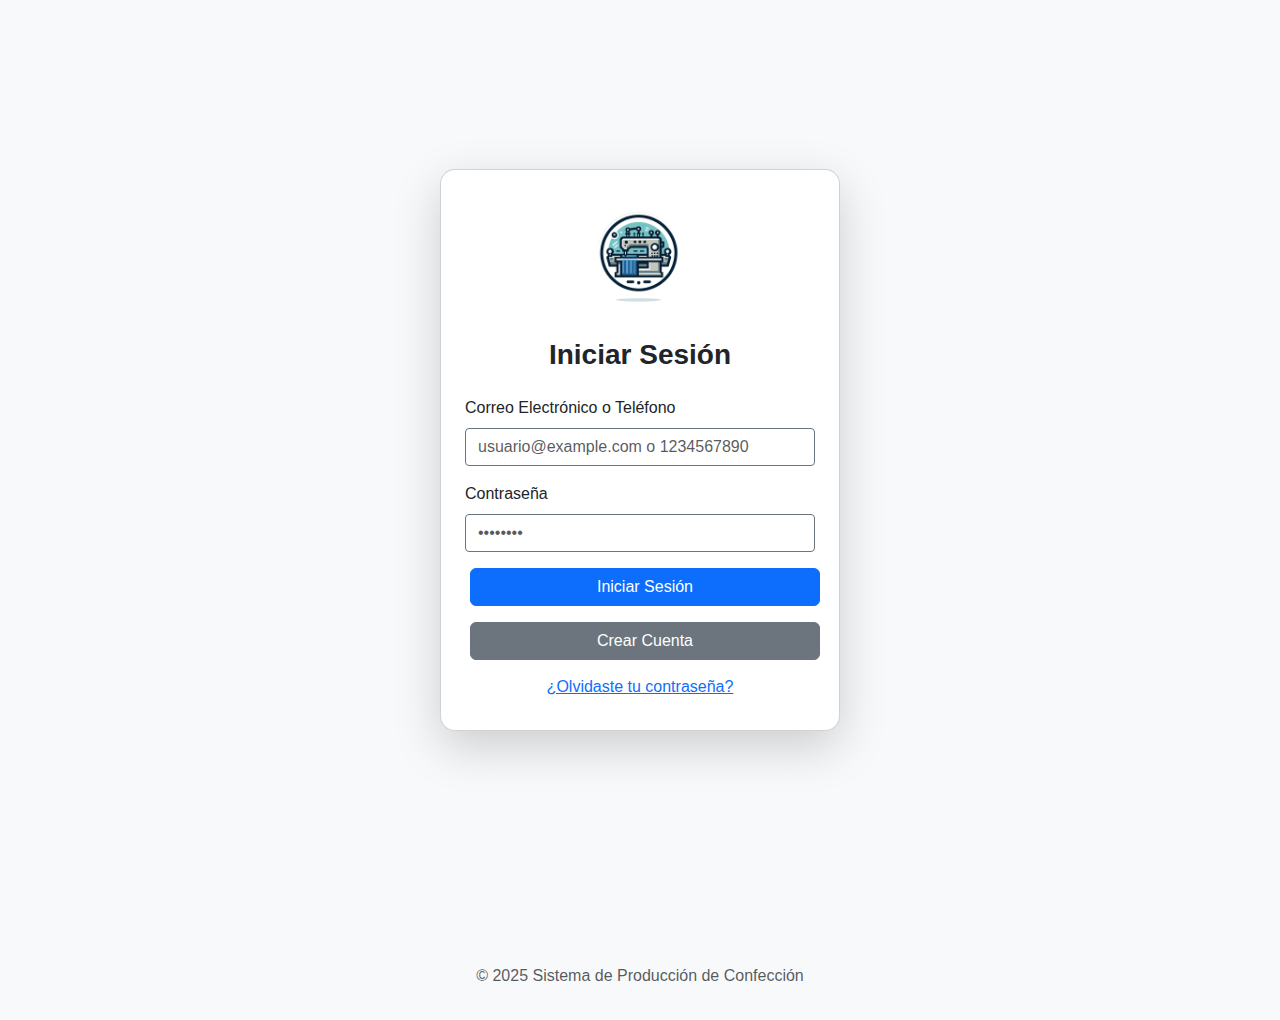
<file: Index.html>
<!DOCTYPE html>
<html lang="es">

<head>
    <!-- Metadatos del documento -->
    <meta charset="UTF-8">
    <meta name="viewport" content="width=device-width, initial-scale=1.0">
    <title>Sistema de Producción</title>
    <!-- Favicon del sitio -->
    <link rel="icon" href="image/Designer.jpeg" type="image/png">
    <!-- Enlace a la hoja de estilos de Bootstrap -->
    <link href="https://cdn.jsdelivr.net/npm/bootstrap@5.3.0/dist/css/bootstrap.min.css" rel="stylesheet">
    <!-- Enlace a la hoja de estilos personalizada -->
    <link rel="stylesheet" href="styles.css">
    <style>
        /* Estilos para las notificaciones */
        .notification {
            display: none; /* Oculta las notificaciones por defecto */
            margin-top: 10px;
            padding: 10px;
            border-radius: 5px;
        }

        .success {
            background-color: #d4edda; /* Fondo verde claro para éxito */
            color: #155724; /* Texto verde oscuro */
        }

        .error {
            background-color: #f8d7da; /* Fondo rojo claro para error */
            color: #721c24; /* Texto rojo oscuro */
        }
    </style>
</head>

<body>
    <!-- Contenedor principal que ocupa toda la altura (vh-100) y centra el contenido -->
    <div class="container vh-100 d-flex align-items-center justify-content-center">
        <!-- Tarjeta con sombra, relleno (p-4), texto centrado y estilo personalizado -->
        <div class="card shadow-lg p-4 text-center" style="width: 25rem; border-radius: 15px;">
            <!-- Contenedor del logo centrado con margen inferior -->
            <div class="text-center mb-4">
                <img src="image/LogoSystem.png" alt="Logo de la Empresa" style="width: 120px;">
            </div>
            <!-- Título de la página -->
            <h3 class="mb-4 fw-bold">Iniciar Sesión</h3>
            <!-- Formulario de inicio de sesión -->
            <form id="login-form">
                <!-- Contenedor del campo de correo/teléfono -->
                <div class="mb-3 text-start">
                    <label for="login" class="form-label">Correo Electrónico o Teléfono</label>
                    <input type="text" class="form-control" id="login" name="login" placeholder="usuario@example.com o 1234567890" required>
                </div>
                <!-- Contenedor del campo de contraseña -->
                <div class="mb-3 text-start">
                    <label for="password" class="form-label">Contraseña</label>
                    <input type="password" class="form-control" id="password" name="password" placeholder="••••••••" required>
                </div>
                <!-- Div para mostrar notificaciones -->
                <div id="notification" class="notification"></div>
                <!-- Mensaje de error oculto -->
                <div id="error-message" class="text-danger text-center d-none mb-3">Usuario o contraseña incorrectos.</div>
                <!-- Botón de inicio de sesión -->
                <button type="submit" class="btn btn-primary w-100">Iniciar Sesión</button>
            </form>
            <!-- Botón para abrir el modal de tipo de usuario -->
            <button type="button" class="btn btn-secondary w-100 mt-3" data-bs-toggle="modal" data-bs-target="#userTypeModal">Crear Cuenta</button>
            <!-- Enlace para recuperar la contraseña -->
            <button type="button" class="btn btn-link mt-2" onclick="location.href='recuperar_contrasena.html'">¿Olvidaste tu contraseña?</button>
        </div>
    </div>

    <!-- Modal para selección de tipo de usuario -->
    <div class="modal fade" id="userTypeModal" tabindex="-1" aria-labelledby="userTypeModalLabel" aria-hidden="true">
        <!-- Diálogo del modal centrado -->
        <div class="modal-dialog modal-dialog-centered">
            <!-- Contenido del modal -->
            <div class="modal-content">
                <!-- Encabezado del modal -->
                <div class="modal-header">
                    <h5 class="modal-title" id="userTypeModalLabel">Selecciona el tipo de usuario</h5>
                    <button type="button" class="btn-close" data-bs-dismiss="modal" aria-label="Cerrar"></button>
                </div>
                <!-- Cuerpo del modal -->
                <div class="modal-body text-center">
                    <p>Selecciona el tipo de usuario que deseas agregar:</p>
                    <!-- Contenedor para los botones de tipo de usuario -->
                    <div class="d-flex justify-content-around">
                        <a href="crear_usuario.html" class="btn btn-primary">Usuario Operario</a>
                        <a href="crear_usuario_Admin.html" class="btn btn-danger">Usuario Admin</a>
                    </div>
                </div>
            </div>
        </div>
    </div>

    <script>
        // Función para mostrar las notificaciones
        function showNotification(message, isSuccess) {
            const notification = document.getElementById('notification');
            notification.innerText = message;
            notification.className = `notification ${isSuccess ? 'success' : 'error'}`;
            notification.style.display = 'block'; // Mostrar la notificación
        }

        // Evento de envío del formulario
        document.getElementById('login-form').addEventListener('submit', function (event) {
            event.preventDefault(); // Evita el envío por defecto del formulario

            // Obtener los valores de login y password
            const login = document.getElementById('login').value;
            const password = document.getElementById('password').value;
            const errorMessage = document.getElementById('error-message');

            // Simulación de usuarios
            const users = {
                "admin@example.com": { role: "admin", password: "admin123" },
                "operario@example.com": { role: "operario", password: "operario123" }
            };

            // Verificar si el usuario y la contraseña son correctos
            if (users[login] && users[login].password === password) {
                const role = users[login].role;
                // Limpiar el mensaje de error cuando el inicio de sesión es correcto
                errorMessage.classList.add('d-none');
                window.location.href = role === "admin" ? "panel_admin.html" : "ingresar_produccion.html";
            } else {
                // Mostrar mensaje de error
                errorMessage.classList.remove('d-none');
                document.getElementById('password').value = "";
                showNotification('Usuario o contraseña incorrectos.', false);
            }
        });
    </script>

    <!-- Pie de página -->
    <footer class="text-center mt-5 py-3 bg-light">
        <p class="text-muted">&copy; 2025 Sistema de Producción de Confección</p>
    </footer>

    <!-- Enlace a los scripts de Bootstrap -->
    <script src="https://cdn.jsdelivr.net/npm/bootstrap@5.3.0/dist/js/bootstrap.bundle.min.js"></script>
</body>

</html>
</file>
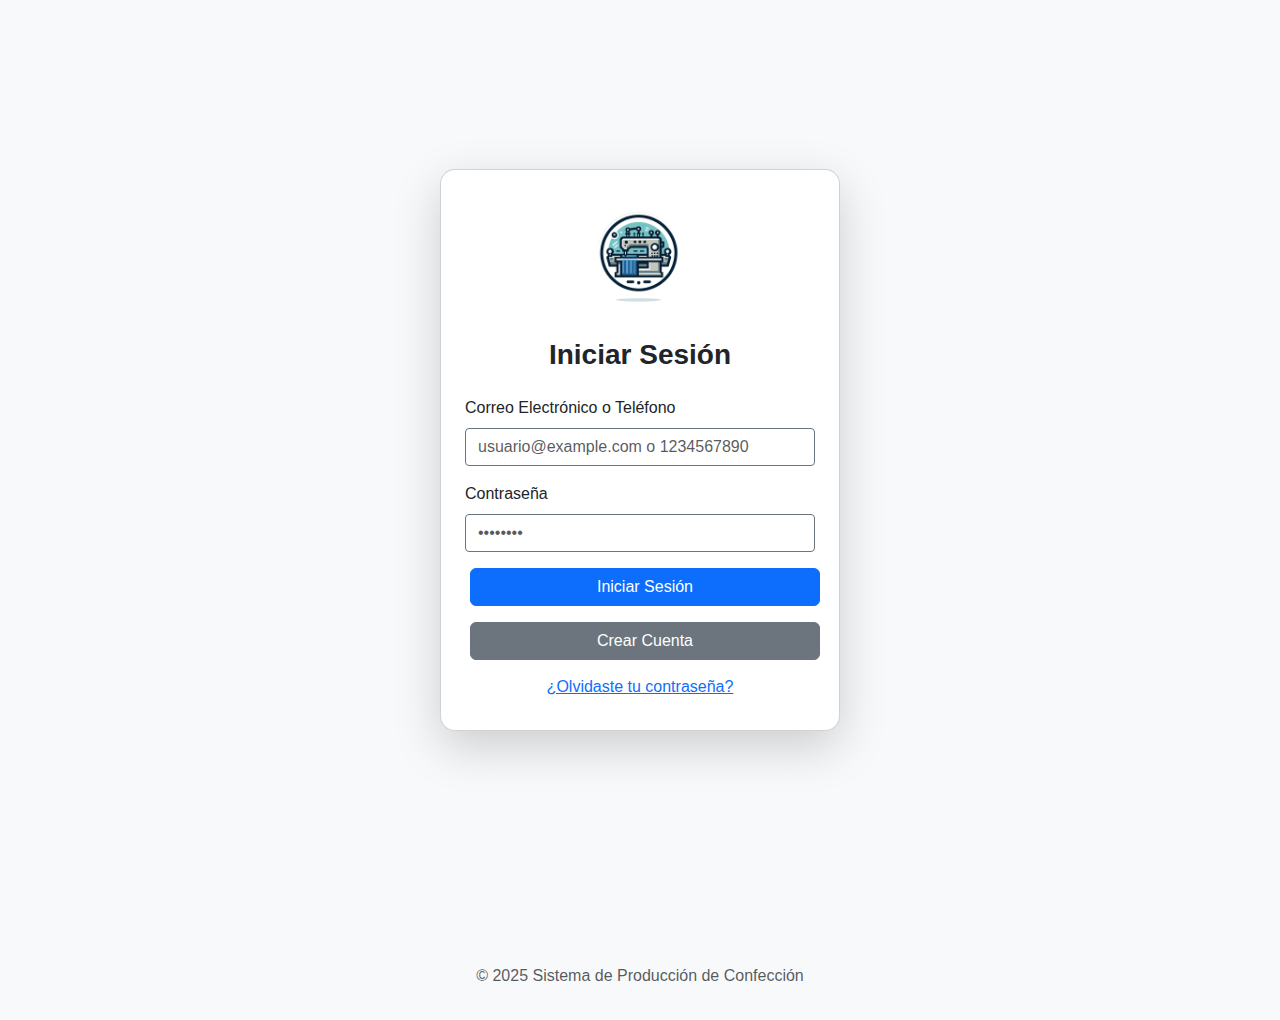
<file: index.html>
<!DOCTYPE html>
<html lang="es">

<head>
    <!-- Metadatos del documento -->
    <meta charset="UTF-8">
    <meta name="viewport" content="width=device-width, initial-scale=1.0">
    <title>Sistema de Producción</title>
    <!-- Favicon del sitio -->
    <link rel="icon" href="Image/Designer.jpeg" type="image/png">
    <!-- Enlace a la hoja de estilos de Bootstrap -->
    <link href="https://cdn.jsdelivr.net/npm/bootstrap@5.3.0/dist/css/bootstrap.min.css" rel="stylesheet">
    <!-- Enlace a la hoja de estilos personalizada -->
    <link rel="stylesheet" href="styles.css">
    <style>
        /* Estilos para las notificaciones */
        .notification {
            display: none; /* Oculta las notificaciones por defecto */
            margin-top: 10px;
            padding: 10px;
            border-radius: 5px;
        }

        .success {
            background-color: #d4edda; /* Fondo verde claro para éxito */
            color: #155724; /* Texto verde oscuro */
        }

        .error {
            background-color: #f8d7da; /* Fondo rojo claro para error */
            color: #721c24; /* Texto rojo oscuro */
        }
    </style>
</head>

<body>
    <!-- Contenedor principal que ocupa toda la altura (vh-100) y centra el contenido -->
    <div class="container vh-100 d-flex align-items-center justify-content-center">
        <!-- Tarjeta con sombra, relleno (p-4), texto centrado y estilo personalizado -->
        <div class="card shadow-lg p-4 text-center" style="width: 25rem; border-radius: 15px;">
            <!-- Contenedor del logo centrado con margen inferior -->
            <div class="text-center mb-4">
                <img src="Image/LogoSystem.png" alt="Logo de la Empresa" style="width: 120px;">
            </div>
            <!-- Título de la página -->
            <h3 class="mb-4 fw-bold">Iniciar Sesión</h3>
            <!-- Formulario de inicio de sesión -->
            <form id="login-form">
                <!-- Contenedor del campo de correo/teléfono -->
                <div class="mb-3 text-start">
                    <label for="login" class="form-label">Correo Electrónico o Teléfono</label>
                    <input type="text" class="form-control" id="login" name="login" placeholder="usuario@example.com o 1234567890" required>
                </div>
                <!-- Contenedor del campo de contraseña -->
                <div class="mb-3 text-start">
                    <label for="password" class="form-label">Contraseña</label>
                    <input type="password" class="form-control" id="password" name="password" placeholder="••••••••" required>
                </div>
                <!-- Div para mostrar notificaciones -->
                <div id="notification" class="notification"></div>
                <!-- Mensaje de error oculto -->
                <div id="error-message" class="text-danger text-center d-none mb-3">Usuario o contraseña incorrectos.</div>
                <!-- Botón de inicio de sesión -->
                <button type="submit" class="btn btn-primary w-100">Iniciar Sesión</button>
            </form>
            <!-- Botón para abrir el modal de tipo de usuario -->
            <button type="button" class="btn btn-secondary w-100 mt-3" data-bs-toggle="modal" data-bs-target="#userTypeModal">Crear Cuenta</button>
            <!-- Enlace para recuperar la contraseña -->
            <button type="button" class="btn btn-link mt-2" onclick="location.href='recuperar_contrasena.html'">¿Olvidaste tu contraseña?</button>
        </div>
    </div>

    <!-- Modal para selección de tipo de usuario -->
    <div class="modal fade" id="userTypeModal" tabindex="-1" aria-labelledby="userTypeModalLabel" aria-hidden="true">
        <!-- Diálogo del modal centrado -->
        <div class="modal-dialog modal-dialog-centered">
            <!-- Contenido del modal -->
            <div class="modal-content">
                <!-- Encabezado del modal -->
                <div class="modal-header">
                    <h5 class="modal-title" id="userTypeModalLabel">Selecciona el tipo de usuario</h5>
                    <button type="button" class="btn-close" data-bs-dismiss="modal" aria-label="Cerrar"></button>
                </div>
                <!-- Cuerpo del modal -->
                <div class="modal-body text-center">
                    <p>Selecciona el tipo de usuario que deseas agregar:</p>
                    <!-- Contenedor para los botones de tipo de usuario -->
                    <div class="d-flex justify-content-around">
                        <a href="crear_usuario.html" class="btn btn-primary">Usuario Operario</a>
                        <a href="crear_usuario_Admin.html" class="btn btn-danger">Usuario Admin</a>
                    </div>
                </div>
            </div>
        </div>
    </div>

    <script>
        // Función para mostrar las notificaciones
        function showNotification(message, isSuccess) {
            const notification = document.getElementById('notification');
            notification.innerText = message;
            notification.className = `notification ${isSuccess ? 'success' : 'error'}`;
            notification.style.display = 'block'; // Mostrar la notificación
        }

        // Evento de envío del formulario
        document.getElementById('login-form').addEventListener('submit', function (event) {
            event.preventDefault(); // Evita el envío por defecto del formulario

            // Obtener los valores de login y password
            const login = document.getElementById('login').value;
            const password = document.getElementById('password').value;
            const errorMessage = document.getElementById('error-message');

            // Simulación de usuarios
            const users = {
                "admin@example.com": { role: "admin", password: "admin123" },
                "operario@example.com": { role: "operario", password: "operario123" }
            };

            // Verificar si el usuario y la contraseña son correctos
            if (users[login] && users[login].password === password) {
                const role = users[login].role;
                // Limpiar el mensaje de error cuando el inicio de sesión es correcto
                errorMessage.classList.add('d-none');
                window.location.href = role === "admin" ? "panel_admin.html" : "ingresar_produccion.html";
            } else {
                // Mostrar mensaje de error
                errorMessage.classList.remove('d-none');
                document.getElementById('password').value = "";
                showNotification('Usuario o contraseña incorrectos.', false);
            }
        });
    </script>

    <!-- Pie de página -->
    <footer class="text-center mt-5 py-3 bg-light">
        <p class="text-muted">&copy; 2025 Sistema de Producción de Confección</p>
    </footer>

    <!-- Enlace a los scripts de Bootstrap -->
    <script src="https://cdn.jsdelivr.net/npm/bootstrap@5.3.0/dist/js/bootstrap.bundle.min.js"></script>
</body>

</html>
</file>
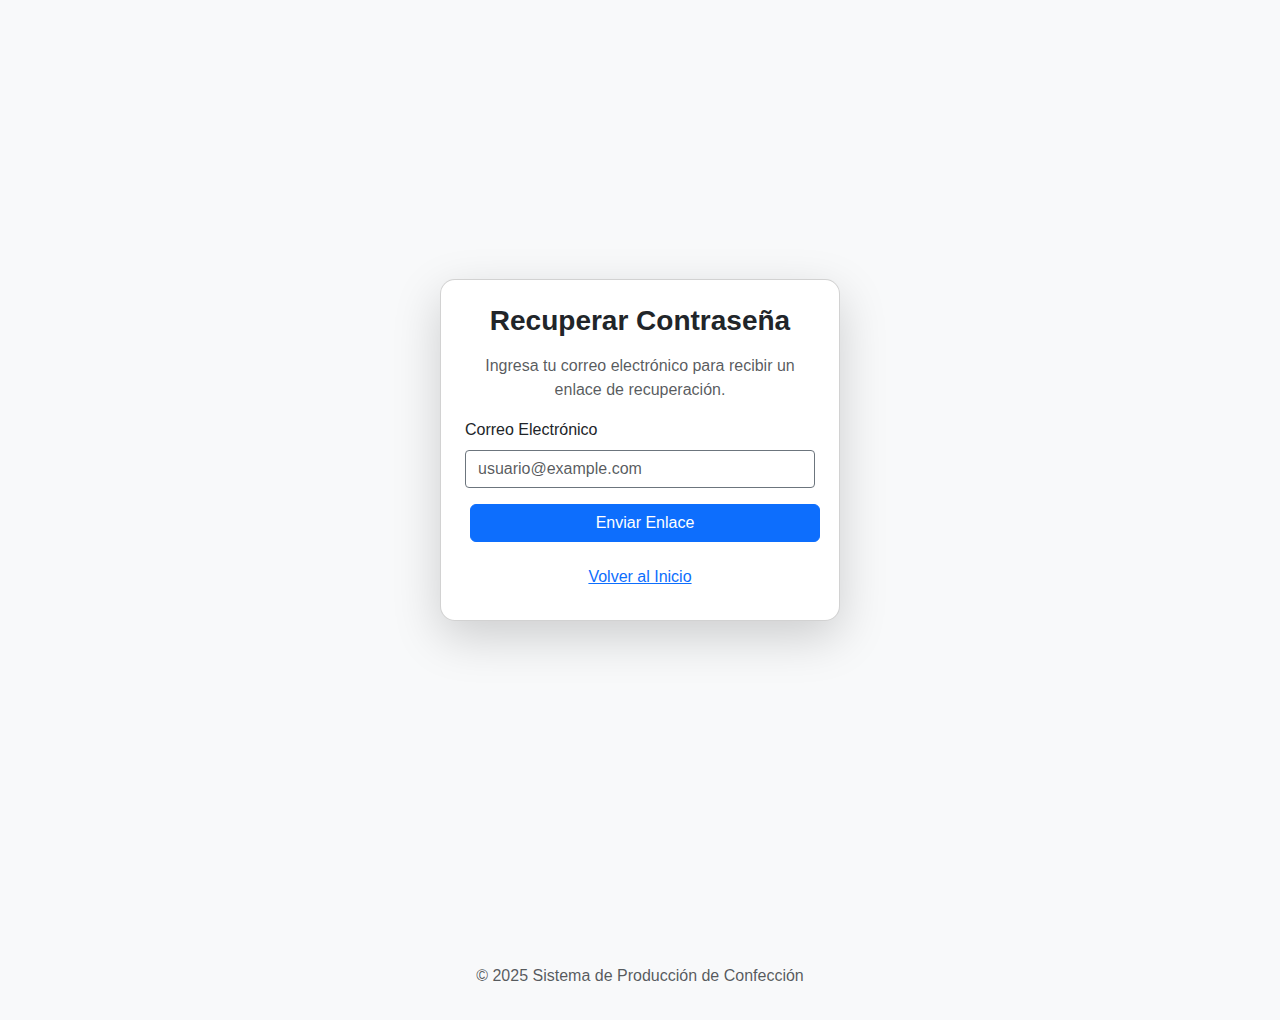
<file: recuperar_contrasena.html>
<!DOCTYPE html>
<html lang="es">
<head>
    <!-- Metadatos -->
    <meta charset="UTF-8"> <!-- Define la codificación de caracteres (UTF-8 para soporte de caracteres especiales) -->
    <meta name="viewport" content="width=device-width, initial-scale=1.0"> <!-- Configura la vista para responsive design -->
    <title>Recuperar Contraseña</title> <!-- Título que se muestra en la pestaña del navegador -->
    <link rel="icon" href="image/Designer.jpeg" type="image/png"> <!-- Favicon (icono que aparece en la pestaña) -->

    <!-- Enlaces a recursos externos -->
    <link href="https://cdn.jsdelivr.net/npm/bootstrap@5.3.0/dist/css/bootstrap.min.css" rel="stylesheet"> <!-- Enlace al CSS de Bootstrap 5 -->
    <link rel="stylesheet" href="styles.css"> <!-- Enlace a los estilos personalizados -->

    <!-- Estilos internos (CSS) -->
    <style>
        /* Estilos para las notificaciones */
        .notification {
            display: none; /* Oculta las notificaciones por defecto */
            margin-top: 10px; /* Margen superior */
            padding: 10px; /* Relleno interno */
            border-radius: 5px; /* Bordes redondeados */
        }

        .success {
            background-color: #d4edda; /* Fondo verde claro para éxito */
            color: #155724; /* Texto verde oscuro */
        }

        .error {
            background-color: #f8d7da; /* Fondo rojo claro para error */
            color: #721c24; /* Texto rojo oscuro */
        }
    </style>
</head>
<body>
    <!-- Contenedor principal -->
    <div class="container vh-100 d-flex align-items-center justify-content-center">
        <!-- Contenedor que ocupa toda la altura (vh-100), usa flexbox para centrar horizontal y verticalmente -->
        <div class="card shadow-lg p-4 text-center form-card">
            <!-- Tarjeta (card) con sombra (shadow-lg), relleno (p-4), texto centrado (text-center) y estilos personalizados (form-card) -->
            <h3 class="mb-3 fw-bold">Recuperar Contraseña</h3>
            <!-- Título principal con margen inferior (mb-3) y texto en negrita (fw-bold) -->
            <p class="text-muted">Ingresa tu correo electrónico para recibir un enlace de recuperación.</p>
            <!-- Texto descriptivo con color tenue (text-muted) -->
            <form id="forgot-password-form">
                <!-- Formulario con el ID "forgot-password-form" -->
                <div class="mb-3 text-start">
                    <!-- Contenedor del campo con margen inferior (mb-3) y texto alineado a la izquierda (text-start) -->
                    <label for="email" class="form-label">Correo Electrónico</label>
                    <!-- Etiqueta del campo "email" -->
                    <input type="email" class="form-control" id="email" placeholder="usuario@example.com" required>
                    <!-- Campo de entrada de correo electrónico (tipo email) con la clase form-control de Bootstrap, ID "email", placeholder y atributo required (obligatorio) -->
                </div>
                <div id="notification" class="notification"></div>
                <!-- Div para mostrar mensajes de notificación -->
                <button type="submit" class="btn btn-primary w-100">Enviar Enlace</button>
                <!-- Botón de envío de formulario con la clase btn y btn-primary de Bootstrap y ancho completo (w-100) -->
            </form>   

            <a href="index.html" class="btn btn-link mt-3">Volver al Inicio</a>
            <!-- Enlace para volver al inicio con la clase btn y btn-link de Bootstrap y margen superior (mt-3) -->
        </div>
    </div>

    <!-- Script para la lógica del formulario -->
    <script>
        // Función para mostrar las notificaciones
        function showNotification(message, isSuccess) {
            // Obtiene el elemento de la notificacion por su ID
            const notification = document.getElementById('notification');
            // Inserta el texto del mensaje en el elemento notification
            notification.innerText = message;
            // Agrega al elemento notification la clase dependiendo del mensaje
            notification.className = `notification ${isSuccess ? 'success' : 'error'}`;
            // Muestra el elemento
            notification.style.display = 'block';
        }
        // Evento de envío del formulario
        document.getElementById('forgot-password-form').addEventListener('submit', function(event) {
            // Se agrega un evento al formulario con id "forgot-password-form"
            event.preventDefault(); // Evita el envío por defecto del formulario

            const email = document.getElementById('email').value; // Obtiene el valor del campo de correo electrónico
            // Expresión regular para validar el formato del correo electrónico
            const emailRegex = /^[^\s@]+@[^\s@]+\.[^\s@]+$/;

            // Verifica si el campo de correo electrónico tiene valor
            if (email) {
                // Verifica que el correo electronico tenga el formato correcto
                if(emailRegex.test(email)){
                    // Simula el envío del correo electrónico (Aquí iría la lógica de envío real al back-end)
                    showNotification('Correo enviado con éxito.', true); // Muestra mensaje de éxito
                } else {
                    showNotification('Por favor, ingrese un correo electrónico válido.', false); // Muestra mensaje de error
                }
            } else {
                showNotification('Por favor, ingrese un correo electrónico.', false); // Muestra mensaje de error
            }
        });
    </script>

    <!-- Pie de página -->
    <footer class="text-center mt-5 py-3 bg-light">
        <!-- Pie de página centrado (text-center), con margen superior (mt-5), padding vertical (py-3) y fondo claro (bg-light) -->
        <p class="text-muted">&copy; 2025 Sistema de Producción de Confección</p>
        <!-- Texto de copyright con color tenue (text-muted) -->
    </footer>

    <!-- Script de JavaScript para Bootstrap -->
    <script src="https://cdn.jsdelivr.net/npm/bootstrap@5.3.0/dist/js/bootstrap.bundle.min.js"></script>
    <!-- Enlace al JavaScript de Bootstrap 5 -->
</body>
</html>
</file>
<file: styles.css>
/* styles.css */

/* Variables de color */
:root {
    --primary-color: #0d6efd;
    /* Azul principal */
    --secondary-color: #6c757d;
    /* Gris secundario */
    --success-color: #28a745;
    /* Verde para éxito */
    --warning-color: #ffc107;
    /* Amarillo para advertencia */
    --danger-color: #dc3545;
    /* Rojo para peligro/error */
    --light-color: #f8f9fa;
    /* Gris claro */
    --dark-color: #343a40;
    /* Gris oscuro */
}

/* Estilos generales */
body {
    font-family: 'Segoe UI', Tahoma, Geneva, Verdana, sans-serif;
    /* Familia tipográfica */
    background-color: var(--light-color);
    /* Fondo gris claro */
    height: 100%;
    margin: 0;
    display: flex;
    flex-direction: column;
}

footer {
    text-align: center;
    padding: 10px 0;
    /* Padding for the footer */
    background-color: var(--light-color);
    /* Match footer background with body */
}

/* Estilos de la barra de navegación */
.navbar {
    box-shadow: 0 2px 4px rgba(0, 0, 0, .1);
    /* Sombra suave */
}

/* Estilos de las tablas */
.table {
    margin-top: 20px;
    /* Margen superior para separar de otros elementos */
}

/* Estilos de los botones */
.btn {
    margin: 0 5px;
    /* Margen horizontal entre botones */
}

/* Estilos de los campos de formulario */
.form-control {
    border: 1px solid var(--secondary-color);
    /* Borde gris */
    border-radius: 4px;
    /* Bordes ligeramente redondeados */
    padding: 0.375rem 0.75rem;
    /* Relleno interno */
}

.form-control:focus {
    border-color: var(--primary-color);
    /* Borde azul al hacer foco */
    box-shadow: 0 0 0 0.2rem rgba(0, 123, 255, 0.25);
    /* Sombra azul al hacer foco */
}

/* Estilos para la tarjeta de formularios */
.form-card {
    width: 25rem;
    /* Ancho fijo */
    border-radius: 15px;
    /* Bordes redondeados */
}

/* Estilos para notificaciones */
.notification {
    display: none;
    /* Oculta por defecto */
    margin-top: 10px;
    /* Margen superior */
    padding: 10px;
    /* Relleno interno */
    border-radius: 5px;
    /* Bordes redondeados */
}

.success {
    background-color: #d4edda;
    /* Fondo verde claro */
    color: #155724;
    /* Texto verde oscuro */
}

.error {
    background-color: #f8d7da;
    /* Fondo rojo claro */
    color: #721c24;
    /* Texto rojo oscuro */
}

/* Estilos para el contenedor de los formularios */
.form-container {
    flex: 1;
    /* Permite que el contenedor crezca y llene el espacio disponible */
    display: flex;
    /* Utiliza flexbox */
    align-items: center;
    /* Alineación vertical al centro */
    justify-content: center;
}

/* Estilos específicos para las vistas de crear usuario */
.form-content {
    width: 100%;
    /* Ancho completo */
    max-width: 400px;
    /* Ancho máximo */
    border-radius: 10px;
    /* Bordes redondeados */
    box-shadow: 0 4px 8px rgba(0, 0, 0, 0.1);
    /* Sombra suave */
    background-color: white;
    /* Fondo blanco */
    padding: 20px;
    /* Relleno interno */
    margin: 20px;
    /* Margen para separación */
}

.header-container {
    max-width: 100px;
    margin: 0 auto 20px auto;
    /* Centra horizontalmente y añade margen inferior */
}

.logo {
    display: block;
    margin: 0 auto;
    /* Centra la imagen */
}

h3 {
    margin-bottom: 20px;
    /* Margen inferior para separación */
}

/* Asegurarse de que los modales se muestren correctamente */
.modal {
    display: none;
    /* Ocultar por defecto */
    position: fixed;
    /* Posición fija */
    z-index: 1050;
    /* Z-index alto para estar por encima de otros elementos */
    left: 0;
    top: 0;
    width: 100%;
    height: 100%;
    overflow: hidden;
    /* Ocultar desbordamiento */
    outline: 0;
}

.modal-dialog {
    max-width: 500px;
    /* Ancho máximo del modal */
    margin: 1.75rem auto;
    /* Margen automático para centrar */
}

.modal-content {
    position: relative;
    display: flex;
    flex-direction: column;
    width: 100%;
    pointer-events: auto;
    background-color: #fff;
    background-clip: padding-box;
    border: 1px solid rgba(0, 0, 0, 0.2);
    border-radius: 0.3rem;
    outline: 0;
}

.modal-header,
.modal-body,
.modal-footer {
    padding: 1rem;
}

.modal-header {
    display: flex;
    align-items: flex-start;
    justify-content: space-between;
    border-bottom: 1px solid #dee2e6;
    border-top-left-radius: 0.3rem;
    border-top-right-radius: 0.3rem;
}

.modal-title {
    margin-bottom: 0;
    line-height: 1.5;
}

.modal-footer {
    display: flex;
    align-items: center;
    justify-content: flex-end;
    border-top: 1px solid #dee2e6;
    border-bottom-right-radius: 0.3rem;
    border-bottom-left-radius: 0.3rem;
}

.modal-backdrop {
    position: fixed;
    top: 0;
    left: 0;
    z-index: 1040;
    width: 100vw;
    height: 100vh;
    background-color: #000;
}

.modal-backdrop.fade {
    opacity: 0;
}

.modal-backdrop.show {
    opacity: 0.5;
}

.modal.fade .modal-dialog {
    transition: transform 0.3s ease-out;
    transform: translate(0, -25%);
}

.modal.show .modal-dialog {
    transform: translate(0, 0);
}
</file>
